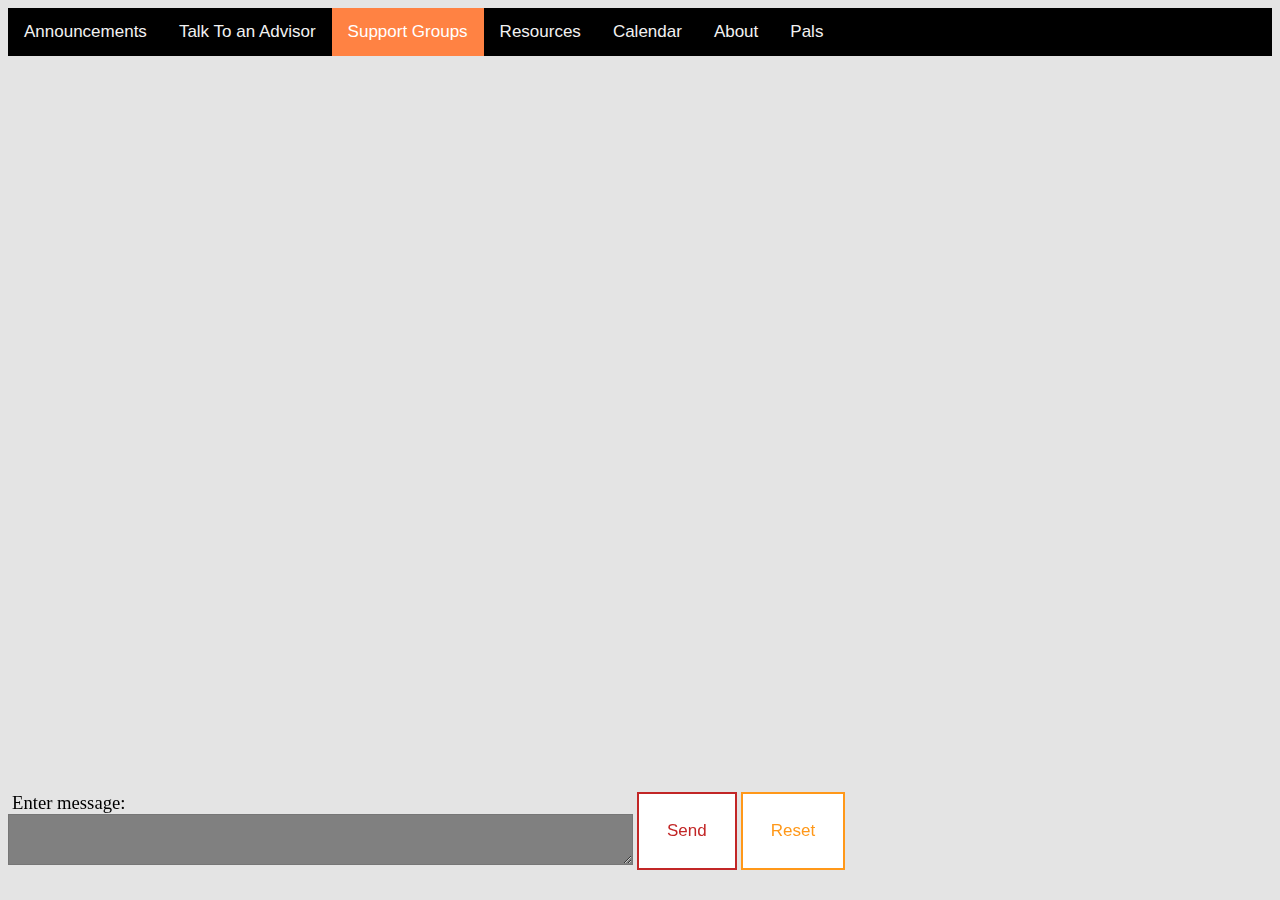
<file: advisor-chat.html>
<!DOCTYPE html>
<html lang="en">
<head>
    <meta charset="UTF-8">
    <title>Title</title>
</head>
<body>
<style>

body {
    background-color: rgb(228, 228, 228);
}

.message {
    background-color: #401fd1;
    border-radius: 5px;
    padding: 15px;
    margin: 10px 0;
    color: black;
  }
  
.user {
    background-color: rgb(194, 38, 38);
}

.reply {
  background-color: rgb(255, 152, 25);
}
  
.message::after {
    content: "";
    clear: both;
    display: table;
}
  
.message img {
    float: left;
    max-width: 60px;
    width: 100%;
    margin-right: 20px;
    border-radius: 50%;
}
  
.message img.right {
    float: right;
    margin-left: 20px;
    margin-right:0;
}

.time-right {
    float: right;
    color: rgb(0, 0, 0);
}

.time-left {
    float: left;
    color: rgb(0, 0, 0);
}

.entry {
    float: left;
    font-size: 14pt;
}

.entry textarea {
    background-color: grey;
    padding-left: 4px;
}

.btn {
    border: 2px solid black;
    background-color: white;
    color: black;
    padding: 14px 28px;
    font-size: 17px;
    cursor: pointer;
}

.send {
    border-color: rgb(194, 38, 38);
    color:rgb(194, 38, 38);
    margin-left: 4px;
}

.reset {
    border-color:  rgb(255, 152, 25);
    color: rgb(255, 152, 25);
    margin-left: 4px;
}

.send:hover {
    background-color: rgb(194, 38, 38);
    color: white;
}

.reset:hover {
    background-color: rgb(255, 152, 25);
    color: white;
}

.box {
    display: flex;
    position: fixed;
    bottom: 30px;
}

.entry label {
    padding: 4px;
    color: rgb(0, 0, 0);
}

.topnav {
    background-color: rgb(0, 0, 0);
    overflow: hidden;
}
  
.topnav a {
    float: left;
    color: #f2f2f2;
    font-family: Arial, Helvetica, sans-serif;
    text-align: center;
    padding: 14px 16px;
    text-decoration: none;
    font-size: 17px;
}

.topnav a:hover {
    background-color: #ddd;
    color: black;
}
  
.topnav a.active {
    background-color: #ff8243;
    color: white;
}

</style>

<div class="topnav">
    <a href="mainpage.html">Announcements</a>
    <a href="advisors.html">Talk To an Advisor</a>
    <a class="active" href="community.html">Support Groups</a>
    <a href="contact.html">Resources</a>
    <a href="events.html">Calendar</a>
    <a href="about.html">About</a>
    <a href="pals.html">Pals</a>
  </div>

<div id="msg1" class="message user" style="display:none">
    <img src="./images/student.jpg" alt="Avatar" class="right">
    <p>Hi, I've been feeling really down lately and could really use someone to talk to</p>
    <span class="time-right">7:58</span>
</div>
      
<div id="msg2" class="message reply" style="display:none">
    <img src="./images/adv.jpg" alt="Avatar">
    <p>Absolutely, what's been on your mind lately?</p>
    <span class="time-left">7:59</span>
</div>

<div id="msg3" class="message user" style="display:none">
    <img src="./images/student.jpg" alt="Avatar" class="right">
    <p>School has just been really overwhelming lately</p>
    <span class="time-left">8:00</span>
</div>

<div id="msg4" class="message user" style="display:none">
    <img src="./images/student.jpg" alt="Avatar" class="right">
    <p>I'm not really getting along with my friends either</p>
    <span class="time-left">8:00</span>
</div>

<div id="msg5" class="message reply" style="display:none">
    <img src="./images/adv.jpg" alt="Avatar">
    <p>University is pretty hard some times. Whatever you wanna say, I'm here to listen</p>
    <span class="time-right">8:01</span>
</div>

<div id="msg6" class="message user" style="display:none">
    <img src="./images/student.jpg" alt="Avatar" class="right">
    <p>Thank you</p>
    <span class="time-left">8:01</span>
</div>
      
<div class="box">

<form class="entry">
    <label for="entry">Enter message:</label><br>
    <textarea name="entry_form" cols="75" rows="3" draggable="false"></textarea>
</form>

<input id="click" type="button" class="btn send" value="Send" onclick="showMsg();"></input> 
<input id="click" type="button" class="btn reset" value="Reset" onclick="resetMsg();"></input> 

</div>

<script>
    var what = 0;

    function resetMsg() {
        var tracker = 0;
        while (tracker <= 5) {
            switch(tracker) {
            case 0: 
                var gondola = "msg1"
            break;

            case 1: 
                var gondola = "msg2"
            break;

            case 2: 
                var gondola = "msg3"
            break;

            case 3: 
                var gondola = "msg4"
            break;

            case 4: 
                var gondola = "msg5"
            break;

            case 5:
                var gondola = "msg6"
            break;
            }
            var y = document.getElementById(gondola);
            y.style.display = "none";
            what = 0;
            tracker++;
        } 
        
    }

    function showMsg() {
        switch(what) {
            case 0: 
                var mess = "msg1"
            break;

            case 1: 
                var mess = "msg2"
            break;

            case 2: 
                var mess = "msg3"
            break;

            case 3: 
                var mess = "msg4"
            break;

            case 4: 
                var mess = "msg5"
            break;

            case 5:
                var mess = "msg6"
            break;
        }
        var x = document.getElementById(mess);
        if (x.style.display === "none") {
            x.style.display = "block";
        } else {
            x.style.display = "none";
            alert(AHHHH);
        }
        if (what < 6) {
            what += 1;
        }
    }

</script>

</body>
</html>
</file>
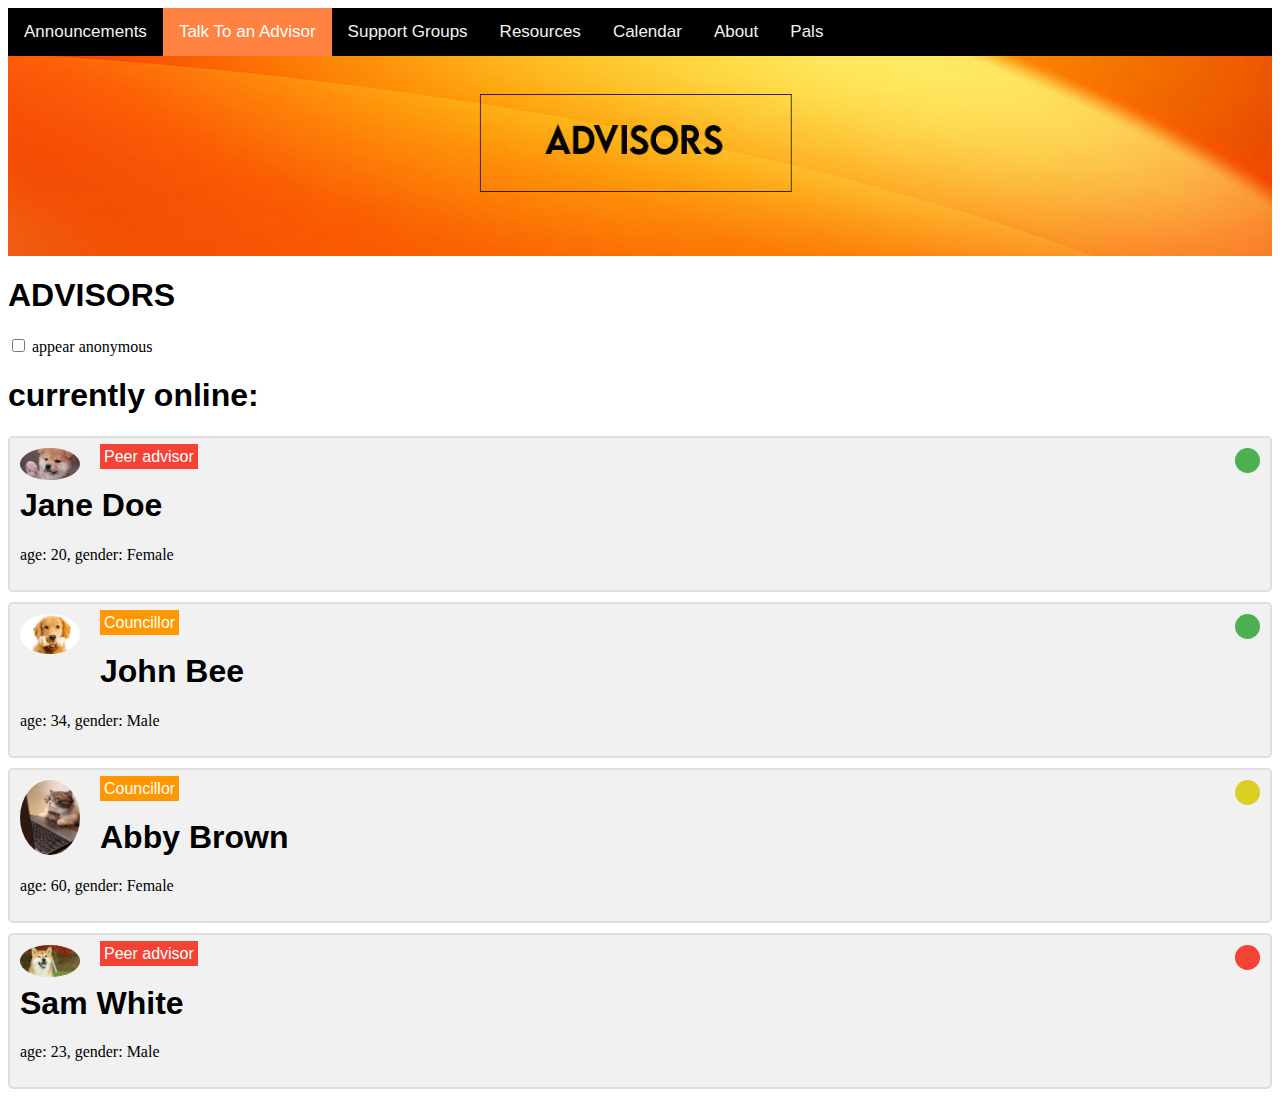
<file: advisors.html>
<!DOCTYPE html>
<html>
<head>
<meta name="viewport" content="width=device-width, initial-scale=1">
<style>
body {
    min-width: 630px;
}

.container {
  border: 2px solid #dedede;
  background-color: #f1f1f1;
  border-radius: 5px;
  padding: 10px;
  margin: 10px 0;
}

.container::after {
  content: "";
  clear: both;
  display: table;
}

.container img {
  float: left;
  max-width: 60px;
  width: 100%;
  margin-right: 20px;
  border-radius: 50%;
}

.time-left {
  float: left;
  color: #999;
}
.label {
  color: white;
  padding: 4px;
  font-family: Arial;
}

.dot {
  float: right;
  height: 25px;
  width: 25px;
  background-color: #abc;
  border-radius: 50%;
  display: inline-block;
}
a:link {
  color: black;
  background-color: transparent;
  text-decoration: none;
}
.peer {background-color: #f44336;} /*red */
.beback {background-color: rgb(219, 207, 35);} /* Yellow */
.councillor {background-color: #ff9800;} /* Orange */
.inchat {background-color: #f44336;} /* Red */ 
.available {background-color: #4CAF50;} /* Green */

/* Banner */
#banner {
    width: 100%;
    height: 200px;
}

</style>
<style>
h1 {
    display: block;
    font-size: 2em;
    font-family: Arial, Helvetica, sans-serif;
    color: #000000;
    margin-top: 0.67em;
    margin-bottom: 0.67em;
    margin-left: 0;
    margin-right: 0;
    font-weight: bold;
  }

h2 {
    display: block;
    font-size: 2em;
    font-family: Arial, Helvetica, sans-serif;
    color: #000000;
    margin-top: 0.67em;
    margin-bottom: 0.67em;
    margin-left: 0;
    margin-right: 0;
    font-weight: bold;
  }

  h3 {
    display: block;
    font-size: 2em;
    font-family: Arial, Helvetica, sans-serif;
    color: #000000;
    margin-top: 0.67em;
    margin-bottom: 0.67em;
    margin-left: 0;
    margin-right: 0;
    font-weight: bold;
  }


  .topnav {
    background-color: rgb(0, 0, 0);
    overflow: hidden;
  }
  
  /* Style the links inside the navigation bar */
  .topnav a {
    float: left;
    color: #f2f2f2;
    font-family: Arial, Helvetica, sans-serif;
    text-align: center;
    padding: 14px 16px;
    text-decoration: none;
    font-size: 17px;
  }
  
  /* Change the color of links on hover */
  .topnav a:hover {
    background-color: #ddd;
    color: black;
  }
  
  /* Add a color to the active/current link */
  .topnav a.active {
    background-color: #ff8243;
    color: white;
  }
</style>
</head>
<body>

    <div class="topnav">
        <a href="mainpage.html">
            Announcements</a>
        <a class="active" href="advisors.html">
            Talk To an Advisor</a>
        <a href="community.html">
            Support Groups</a>
        <a href="contact.html">
            Resources</a>
        <a href="events.html">
            Calendar</a>
        <a href="about.html">
            About</a>
        <a href="virtualfriends.html">
            Pals</a>

      </div>

      <div id="banner">
        <img src="./advisors.jpg" width="100%" height="100%"  >
    </div>
<h2>ADVISORS</h2>
<input type="checkbox" size=50px> appear anonymous
<h3>currently online:</h3>


<a href="advisor-chat.html"><div class="container">
  <img src = "Mini-Shiba.jpg" alt="Avatar" style="width:100%;">
  <span class="label peer">Peer advisor</span>
  <span class="dot available"></span>
  <h3 id = "demo">Jane Doe</h3>
  <p>age: 20, gender: Female</p>
</div></a>

<a href="advisor-chat.html"><div class="container">
  <img src="doggowithbone.jpeg" alt="Avatar" style="width:100%;">
   <span class="label councillor">Councillor</span>
    <span class="dot available"></span>
  <h3>John Bee</h3>
  <p>age: 34, gender: Male</p>
</div></a>

<a href="#Unavailable"><div class="container">
  <img src="download.png" alt="Avatar" style="width:100%;">
 <span class="label councillor">Councillor</span>
    <span class="dot beback"></span>
  <h3>Abby Brown</h3>
  <p>age: 60, gender: Female</p>
</div></a>

<a href="#Unavailable"><div class="container">
  <img src="shiba-inu.jpg" alt="Avatar" style="width:100%;">
  <span class="label peer">Peer advisor</span>
    <span class="dot inchat"></span>
  <h3>Sam White</h3>
  <p>age: 23, gender: Male</p>
</div></body></a>

</body>
</html>
</file>
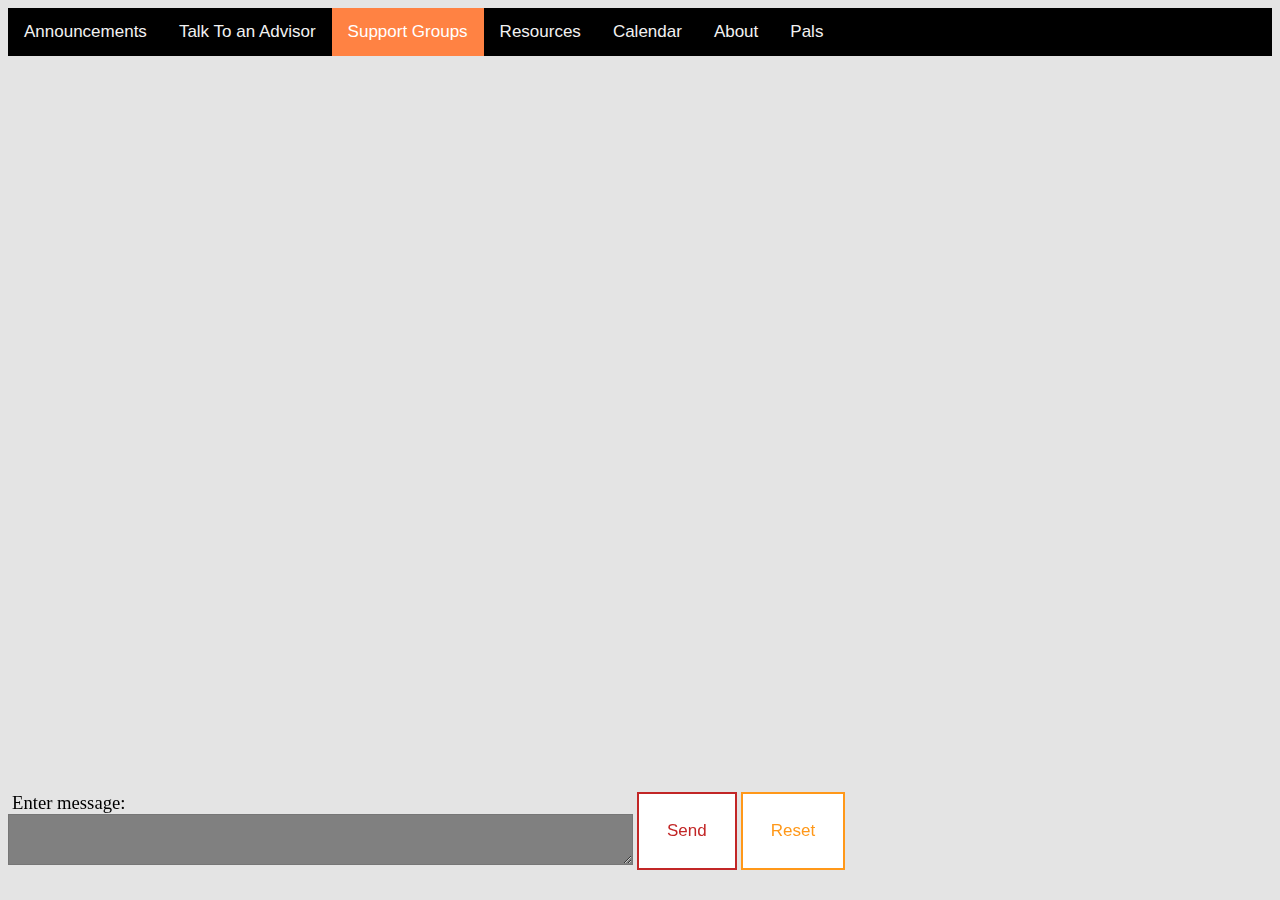
<file: chat.html>
<!DOCTYPE html>
<html lang="en">
<head>
    <meta charset="UTF-8">
    <title>Title</title>
</head>
<body>
<style>

body {
    background-color: rgb(228, 228, 228);
}

.message {
    background-color: #401fd1;
    border-radius: 5px;
    padding: 15px;
    margin: 10px 0;
    color: black;
  }
  
.user {
    background-color: rgb(194, 38, 38);
}

.reply {
  background-color: rgb(255, 152, 25);
}
  
.message::after {
    content: "";
    clear: both;
    display: table;
}
  
.message img {
    float: left;
    max-width: 60px;
    width: 100%;
    margin-right: 20px;
    border-radius: 50%;
}
  
.message img.right {
    float: right;
    margin-left: 20px;
    margin-right:0;
}

.time-right {
    float: right;
    color: rgb(0, 0, 0);
}

.time-left {
    float: left;
    color: rgb(0, 0, 0);
}

.entry {
    float: left;
    font-size: 14pt;
}

.entry textarea {
    background-color: grey;
    padding-left: 4px;
}

.btn {
    border: 2px solid black;
    background-color: white;
    color: black;
    padding: 14px 28px;
    font-size: 17px;
    cursor: pointer;
}

.send {
    border-color: rgb(194, 38, 38);
    color:rgb(194, 38, 38);
    margin-left: 4px;
}

.reset {
    border-color:  rgb(255, 152, 25);
    color: rgb(255, 152, 25);
    margin-left: 4px;
}

.send:hover {
    background-color: rgb(194, 38, 38);
    color: white;
}

.reset:hover {
    background-color: rgb(255, 152, 25);
    color: white;
}

.box {
    display: flex;
    position: fixed;
    bottom: 30px;
}

.entry label {
    padding: 4px;
    color: rgb(0, 0, 0);
}

.topnav {
    background-color: rgb(0, 0, 0);
    overflow: hidden;
}
  
.topnav a {
    float: left;
    color: #f2f2f2;
    font-family: Arial, Helvetica, sans-serif;
    text-align: center;
    padding: 14px 16px;
    text-decoration: none;
    font-size: 17px;
}

.topnav a:hover {
    background-color: #ddd;
    color: black;
}
  
.topnav a.active {
    background-color: #ff8243;
    color: white;
}

</style>

<div class="topnav">
    <a href="mainpage.html">
        Announcements</a>
    <a href="advisors.html">
        Talk To an Advisor</a>
    <a class="active" href="community.html">
        Support Groups</a>
    <a href="contact.html">
        Resources</a>
    <a href="events.html">
        Calendar</a>
    <a href="about.html">
        About</a>
    <a href="pals.html">
        Pals</a>

  </div>

<div id="msg1" class="message reply" style="display:none">
    <img src="./images/gondola.png" alt="Avatar">
    <p>Hello friend</p>
    <span class="time-right">1:15</span>
</div>
      
<div id="msg2" class="message user" style="display:none">
    <img src="./images/walk.gif" alt="Avatar" class="right">
    <p>Hey, who is this?</p>
    <span class="time-left">1:16</span>
</div>

<div id="msg3" class="message reply" style="display:none">
    <img src="./images/gondola.png" alt="Avatar">
    <p>Oh, this is just sample text</p>
    <span class="time-right">1:16</span>
</div>

<div id="msg4" class="message reply" style="display:none">
    <img src="./images/gondola.png" alt="Avatar">
    <p>The real version would have proper messaging of course</p>
    <span class="time-right">1:17</span>
</div>

<div id="msg5" class="message" style="display:none">
    <img src="./images/sit.jpg" alt="Avatar">
    <p>With different users and everything</p>
    <span class="time-right">1:18</span>
</div>

<div id="msg6" class="message user" style="display:none">
    <img src="./images/walk.gif" alt="Avatar" class="right">
    <p>Oh, okay. Thanks!</p>
    <span class="time-left">1:19</span>
</div>
      
<div class="box">

<form class="entry">
    <label for="entry">Enter message:</label><br>
    <textarea name="entry_form" cols="75" rows="3" draggable="false"></textarea>
</form>

<input id="click" type="button" class="btn send" value="Send" onclick="showMsg();"></input> 
<input id="click" type="button" class="btn reset" value="Reset" onclick="resetMsg();"></input> 

</div>

<script>
    var what = 0;

    function resetMsg() {
        var tracker = 0;
        while (tracker <= 5) {
            switch(tracker) {
            case 0: 
                var gondola = "msg1"
            break;

            case 1: 
                var gondola = "msg2"
            break;

            case 2: 
                var gondola = "msg3"
            break;

            case 3: 
                var gondola = "msg4"
            break;

            case 4: 
                var gondola = "msg5"
            break;

            case 5:
                var gondola = "msg6"
            break;
            }
            var y = document.getElementById(gondola);
            y.style.display = "none";
            what = 0;
            tracker++;
        } 
        
    }

    function showMsg() {
        switch(what) {
            case 0: 
                var mess = "msg1"
            break;

            case 1: 
                var mess = "msg2"
            break;

            case 2: 
                var mess = "msg3"
            break;

            case 3: 
                var mess = "msg4"
            break;

            case 4: 
                var mess = "msg5"
            break;

            case 5:
                var mess = "msg6"
            break;
        }
        var x = document.getElementById(mess);
        if (x.style.display === "none") {
            x.style.display = "block";
        } else {
            x.style.display = "none";
            alert(AHHHH);
        }
        if (what < 6) {
            what += 1;
        }
    }

</script>

</body>
</html>
</file>
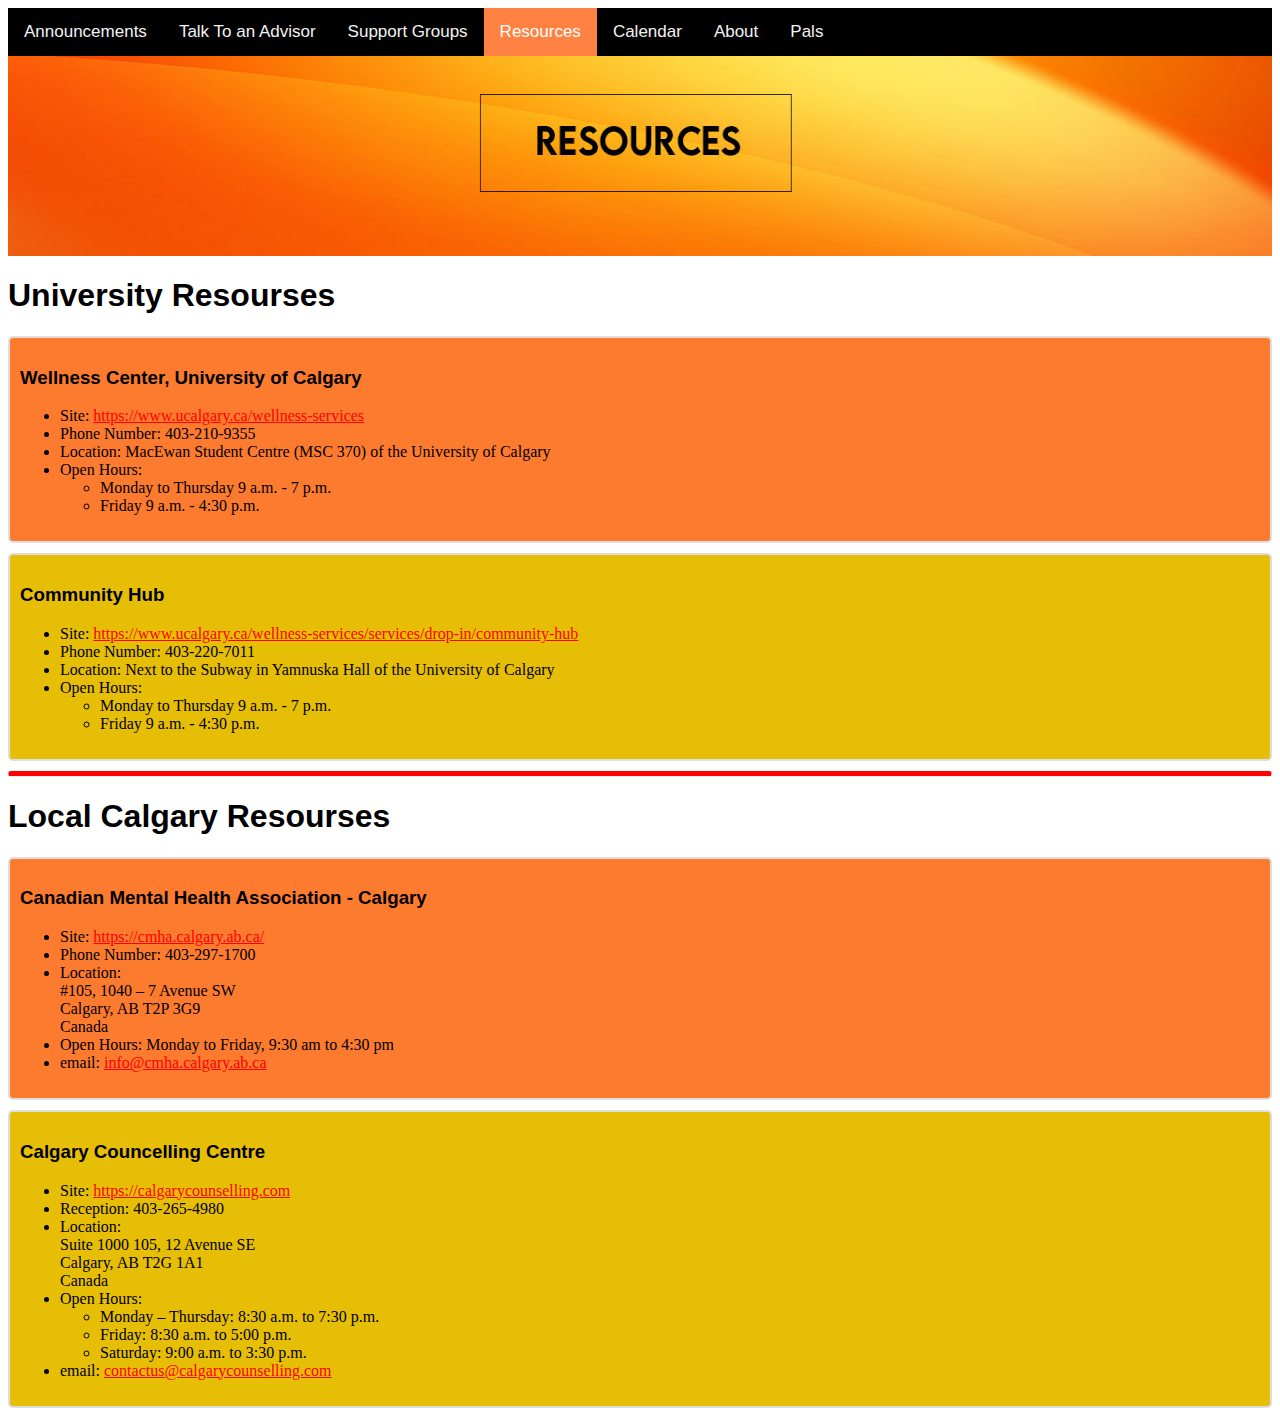
<file: contact.html>
<!DOCTYPE html>
<html>
<meta charset="utf-8" />
<meta name="viewport" content="width=device-width, initial-scale=1, user-scalable=no" />
<meta name="description" content="" />
<meta name="keywords" content="" />
<link rel="stylesheet" type= "text/css" href="stylemain.css">
<html>
<head>
<title>SMHSC</title>
</head>
<body>
    <style>
    hr.rounded {
      border-top: 5px solid red;
      border-radius: 5px;
    }
    .container {
      border: 2px solid #dedede;
      background-color: #fd7b2f;
      border-radius: 5px;
      padding: 10px;
      margin: 10px 0;
    }
    .lighter {
      border: 2px solid #dedede;
      background-color: #e7be06;
      border-radius: 5px;
      padding: 10px;
      margin: 10px 0;
    }
    </style>
    
        <div class="topnav">
            <a  href="mainpage.html">
                Announcements</a>
            <a href="advisors.html">
                Talk To an Advisor</a>
            <a href="community.html">
                Support Groups</a>
            <a class="active" href="contact.html">
                Resources</a>
            <a href="events.html">
                Calendar</a>
            <a href="about.html">
                About</a>
            <a href="pals.html">
                Pals</a>
    
          </div>
    
    
        <div id="banner">
            <img src="./resources.jpg" width="100%" height="100%"  >
        </div>
        
     
    
    
        <div id= "center">
             
    
            <h2>University Resourses</h2>
    
            <div class="container">
                <h3>Wellness Center, University of Calgary</h3>
                <ul>
                    <li>Site: <a href="https://www.ucalgary.ca/wellness-services">
                        https://www.ucalgary.ca/wellness-services</a></li>
                    <li>Phone Number: 403-210-9355</li> 
                    <li>Location: MacEwan Student Centre (MSC 370) of the University of Calgary</li>
                    <li>Open Hours:</li>  
                        <ul>
                            <li>Monday to Thursday 9 a.m. - 7 p.m. </li>
                            <li>Friday 9 a.m. - 4:30 p.m.</li>
                        </ul>
                </ul>
            </div>
            <div class="container lighter">
            <h3>Community Hub</h3>
            <ul>
                <li>Site: <a href="https://www.ucalgary.ca/wellness-services/services/drop-in/community-hub">
                    https://www.ucalgary.ca/wellness-services/services/drop-in/community-hub</a></li>
                <li>Phone Number: 403-220-7011</li> 
                <li>Location: Next to the Subway in Yamnuska Hall of the University of Calgary</li>
                <li>Open Hours:</li>  
                    <ul>
                        <li>Monday to Thursday 9 a.m. - 7 p.m. </li>
                        <li>Friday 9 a.m. - 4:30 p.m.</li>
                    </ul>
            </ul></div>
            <hr class="rounded">
            <h2>Local Calgary Resourses</h2>
            <div class="container">
            <h3>Canadian Mental Health Association - Calgary</h3>
            <ul>
                <li>Site: <a href="https://cmha.calgary.ab.ca/">
                    https://cmha.calgary.ab.ca/</a></li>
                <li>Phone Number: 403-297-1700</li> 
                <li>Location: <br>#105, 1040 – 7 Avenue SW<br>
                    Calgary, AB T2P 3G9<br>
                    Canada</li>
                <li>Open Hours: Monday to Friday, 9:30 am to 4:30 pm
                <li>email: <a href="info@cmha.calgary.ab.ca"> info@cmha.calgary.ab.ca</a></li>
            </ul></div>
            <div class="container lighter">
            <h3>Calgary Councelling Centre</h3>
            <ul>
                <li>Site: <a href="https://calgarycounselling.com">
                    https://calgarycounselling.com</a></li>
                <li>Reception: 403-265-4980</li> 
                <li>Location: <br>Suite 1000 105, 12 Avenue SE<br>
                    Calgary, AB T2G 1A1<br>
                    Canada</li>
                <li>Open Hours:</li>
                <ul>
                    <li>Monday – Thursday: 8:30 a.m. to 7:30 p.m.</li>
                    <li>Friday: 8:30 a.m. to 5:00 p.m.</li>
                    <li>Saturday: 9:00 a.m. to 3:30 p.m.</li>
                </ul> 
                <li>email: <a href="contactus@calgarycounselling.com"> contactus@calgarycounselling.com</a></li>
            </ul></div>
    
    
    
    
        </div>
            
    
    
    
    
    </body>
    
    </html
</file>
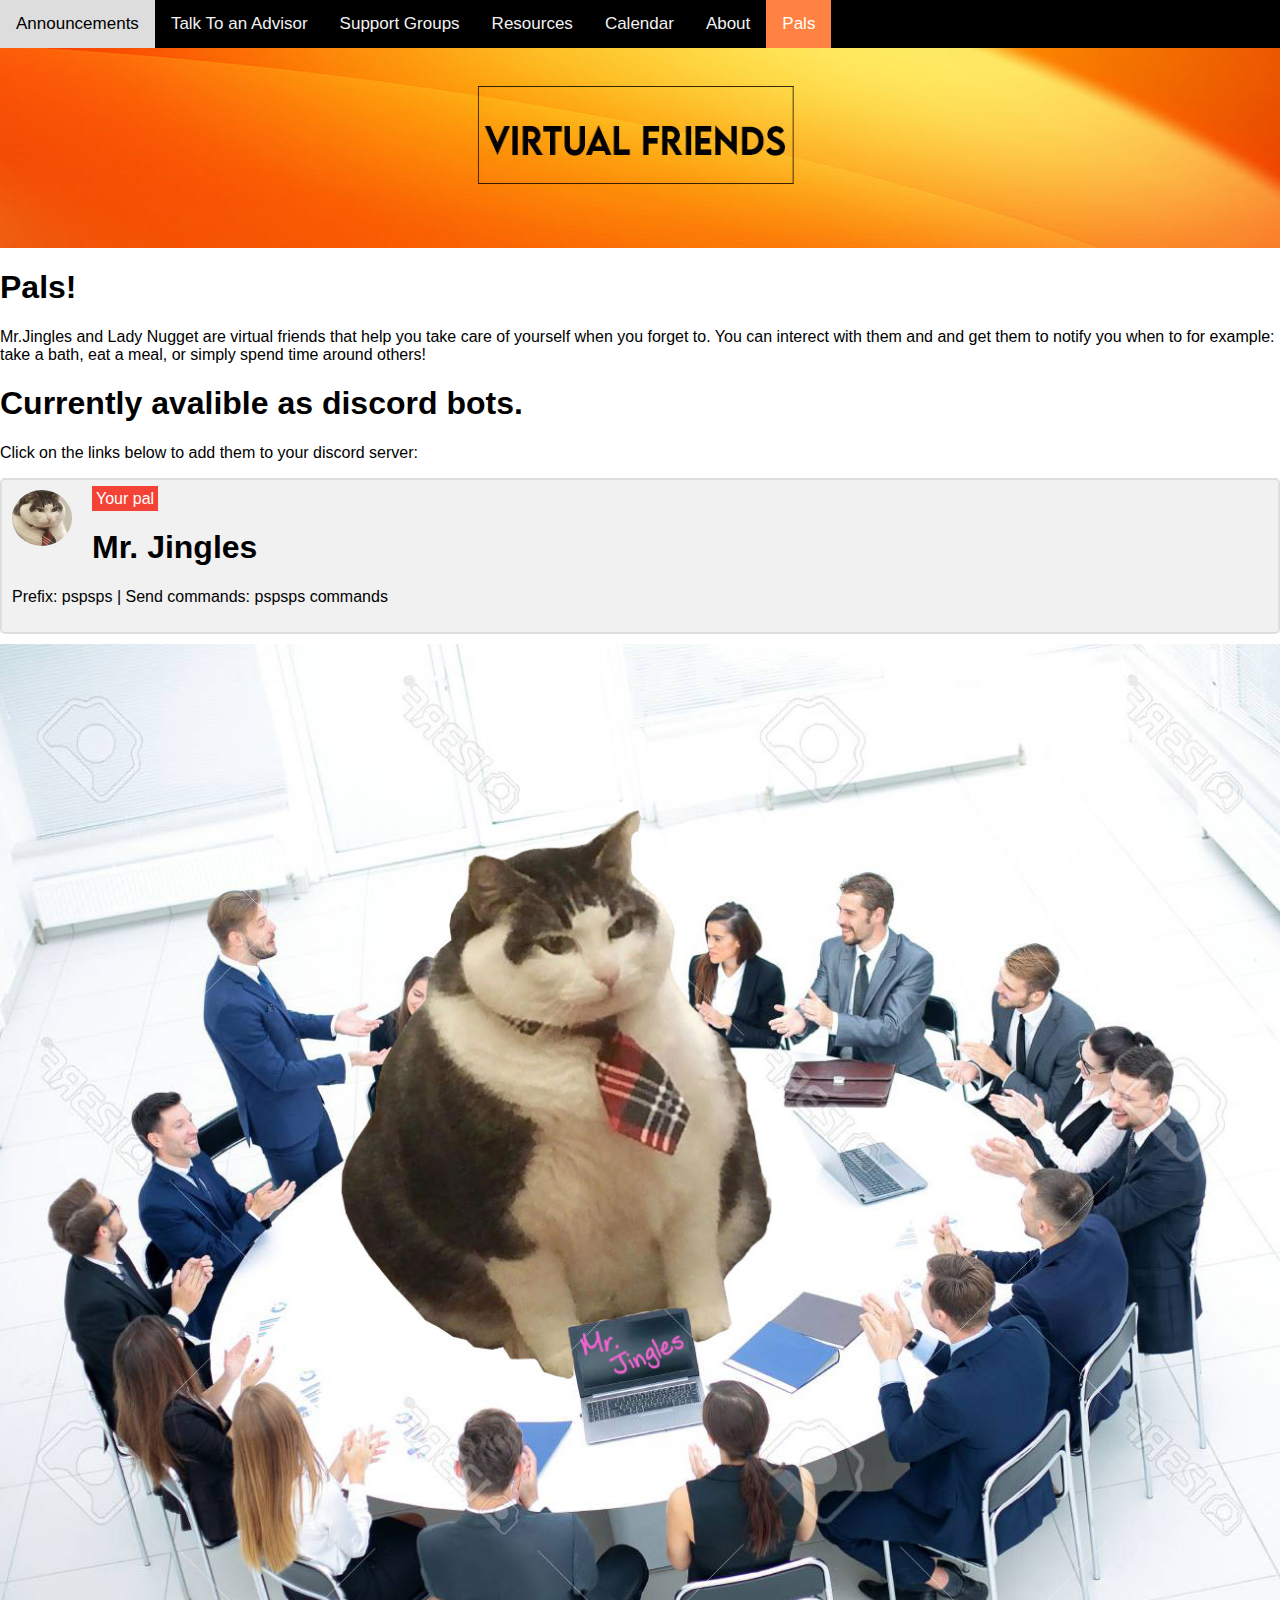
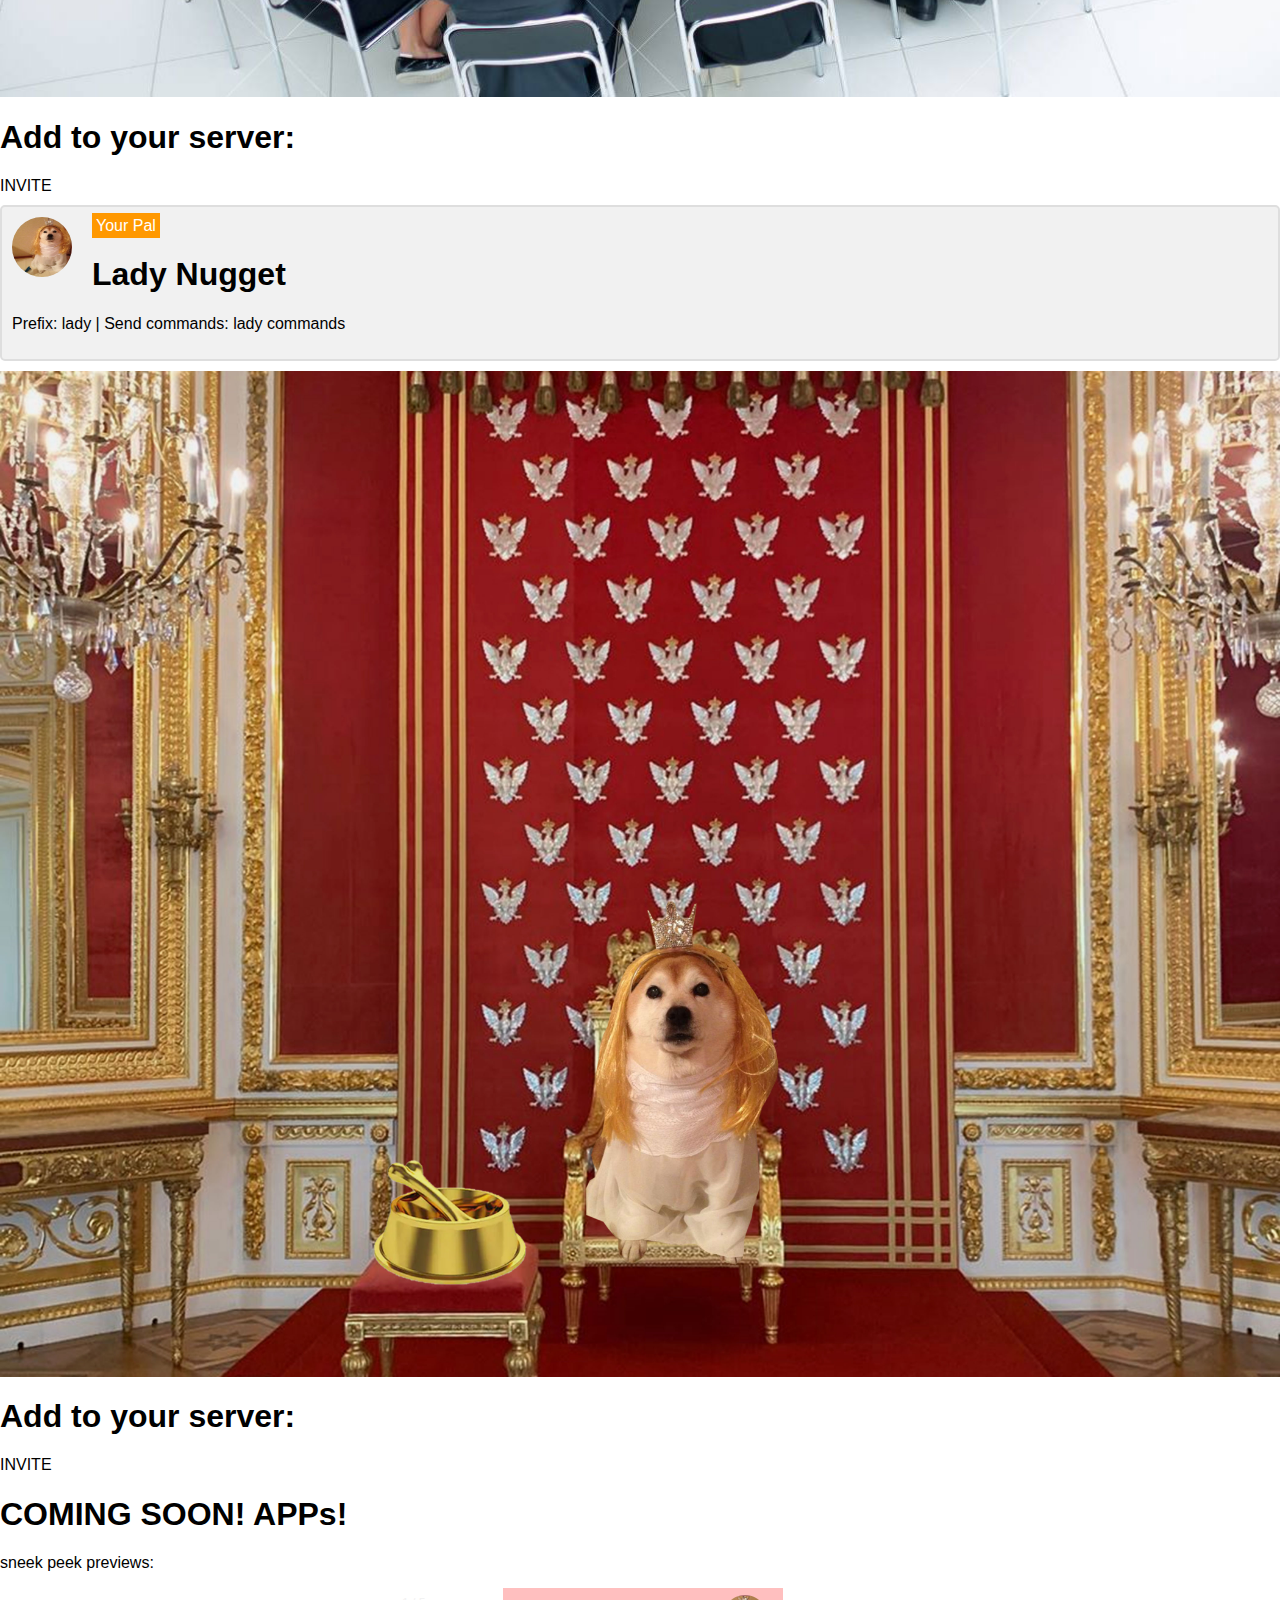
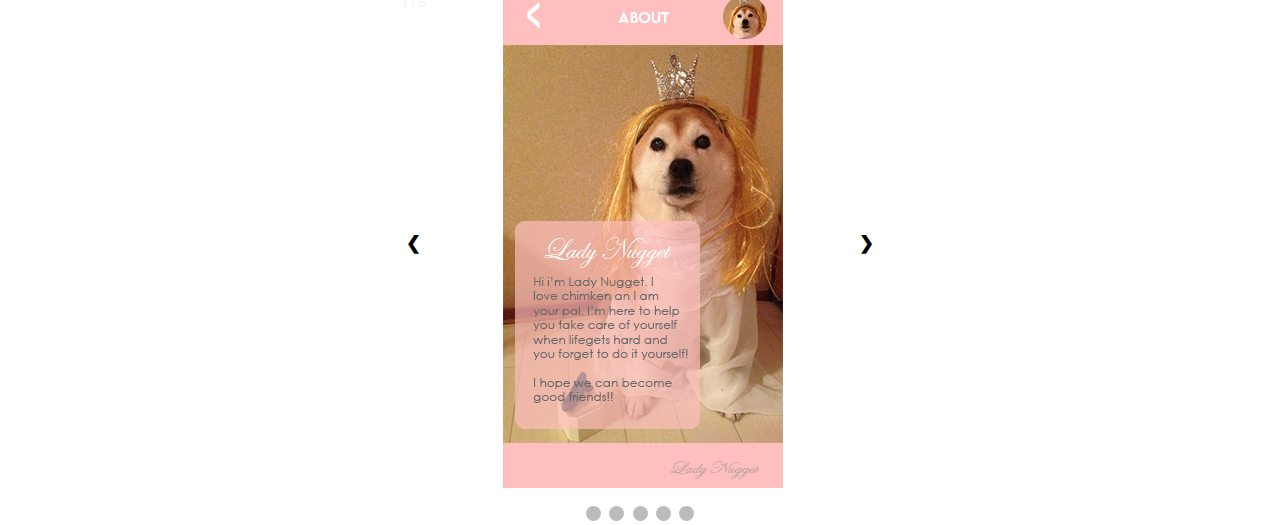
<file: pals.html>
<!DOCTYPE html>
<html>
<head>
<meta name="viewport" content="width=device-width, initial-scale=1">
<style>
body {
    min-width: 630px;
}

.container {
  border: 2px solid #dedede;
  background-color: #f1f1f1;
  border-radius: 5px;
  padding: 10px;
  margin: 10px 0;
}

.container::after {
  content: "";
  clear: both;
  display: table;
}

.container img {
  float: left;
  max-width: 60px;
  max-height: 60px;
  width: 100%;
  margin-right: 20px;
  border-radius: 50%;
}

.time-left {
  float: left;
  color: #999;
}
.label {
  color: white;
  padding: 4px;
  font-family: Arial;
}


a:link {
  color: black;
  background-color: transparent;
  text-decoration: none;
}
.peer {background-color: #f44336;} /*red */
.beback {background-color: #2196F3;} /* Blue */
.councillor {background-color: #ff9800;} /* Orange */
.inchat {background-color: #f44336;} /* Red */ 
.available {background-color: #4CAF50;} /* Green */

/* Banner */
#banner {
    width: 100%;
    height: 200px;
}

</style>
<style>
h1 {
    display: block;
    font-size: 2em;
    font-family: Arial, Helvetica, sans-serif;
    color: #000000;
    margin-top: 0.67em;
    margin-bottom: 0.67em;
    margin-left: 0;
    margin-right: 0;
    font-weight: bold;
  }

h2 {
    display: block;
    font-size: 2em;
    font-family: Arial, Helvetica, sans-serif;
    color: #000000;
    margin-top: 0.67em;
    margin-bottom: 0.67em;
    margin-left: 0;
    margin-right: 0;
    font-weight: bold;
  }

  h3 {
    display: block;
    font-size: 2em;
    font-family: Arial, Helvetica, sans-serif;
    color: #000000;
    margin-top: 0.67em;
    margin-bottom: 0.67em;
    margin-left: 0;
    margin-right: 0;
    font-weight: bold;
  }


  .topnav {
    background-color: rgb(0, 0, 0);
    overflow: hidden;
  }
  
  /* Style the links inside the navigation bar */
  .topnav a {
    float: left;
    color: #f2f2f2;
    font-family: Arial, Helvetica, sans-serif;
    text-align: center;
    padding: 14px 16px;
    text-decoration: none;
    font-size: 17px;
  }
  
  /* Change the color of links on hover */
  .topnav a:hover {
    background-color: #ddd;
    color: black;
  }
  
  /* Add a color to the active/current link */
  .topnav a.active {
    background-color: #ff8243;
    color: white;
  }
</style>
<style>
  * {box-sizing: border-box}
  body {font-family: Verdana, sans-serif; margin:0}
  .mySlides {display: none}
  img {vertical-align: middle;}
  
  /* Slideshow container */
  .slideshow-container {
    max-width: 500px;
    position: relative;
    margin: auto;
  }
  
  /* Next & previous buttons */
  .prev, .next {
    cursor: pointer;
    position: absolute;
    top: 50%;
    width: auto;
    padding: 16px;
    margin-top: -22px;
    color: black;
    font-weight: bold;
    font-size: 18px;
    transition: 0.6s ease;
    border-radius: 0 3px 3px 0;
    user-select: none;
  }
  
  /* Position the "next button" to the right */
  .next {
    right: 0;
    border-radius: 3px 0 0 3px;
  }
  
  /* On hover, add a black background color with a little bit see-through */
  .prev:hover, .next:hover {
    background-color: rgba(0,0,0,0.8);
  }
  
  /* Caption text */
  .text {
    color: #292626;
    font-size: 15px;
    padding: 8px 12px;
    position: absolute;
    bottom: 8px;
    width: 100%;
    text-align: center;
  }
  
  /* Number text (1/3 etc) */
  .numbertext {
    color: #f2f2f2;
    font-size: 12px;
    padding: 8px 12px;
    position: absolute;
    top: 0;
  }
  
  /* The dots/bullets/indicators */
  .dots {
    cursor: pointer;
    height: 15px;
    width: 15px;
    margin: 0 2px;
    background-color: #bbb;
    border-radius: 50%;
    display: inline-block;
    transition: background-color 0.6s ease;
  }
  
  .active, .dots:hover {
    background-color: #717171;
  }
  
  /* Fading animation */
  .fade {
    -webkit-animation-name: fade;
    -webkit-animation-duration: 1.5s;
    animation-name: fade;
    animation-duration: 1.5s;
  }
  
  @-webkit-keyframes fade {
    from {opacity: .4} 
    to {opacity: 1}
  }
  
  @keyframes fade {
    from {opacity: .4} 
    to {opacity: 1}
  }
  
  /* On smaller screens, decrease text size */
  @media only screen and (max-width: 300px) {
    .prev, .next,.text {font-size: 11px}
  }
  </style>
</head>
<body>

    <div class="topnav">
        <a href="mainpage.html">
            Announcements</a>
        <a href="advisors.html">
            Talk To an Advisor</a>
        <a href="community.html">
            Support Groups</a>
        <a href="contact.html">
            Resources</a>
        <a href="events.html">
            Calendar</a>
        <a href="about.html">
            About</a>
        <a class="active" href="pals.html">
            Pals</a>

      </div>

      <div id="banner">
        <img src="./vf.jpg" width="100%" height="100%"  >
    </div>

<h1>Pals!</h1>

<p>
    Mr.Jingles and Lady Nugget are virtual friends that help you take care of yourself when you forget to.
    You can interect with them and and get them to notify you when to for example: take a bath,
    eat a meal, or simply spend time around others! 
</p>

<h3>Currently avalible as discord bots.</h3>
<p>Click on the links below to add them to your discord server:</p>


<div class="container">
  <img src = "jingles.jpg" alt="Avatar" style="width:100%;">
  <span class="label peer">Your pal</span>
  <span class="dot available"></span>
  <h3 id = "demo">Mr. Jingles</h3> <p>Prefix: pspsps | Send commands: pspsps commands</p>
</div>
<img src = "Mr.Jinglesy.jpg" alt="Avatar" style="width:100%;">
<h1>Add to your server:</h1>
<a href= "https://discordapp.com/oauth2/authorize?&client_id=676201924642471942&scope=bot&permissions=8">
    INVITE</a>
<div class="container">
  <img src="nugget.jpg" alt="Avatar" style="width:100%;">
   <span class="label councillor">Your Pal</span>
    <span class="dot available"></span>
  <h3>Lady Nugget</h3> <p>Prefix: lady | Send commands: lady commands</p>
</div>
<img src = "LadyNuggety.jpg" alt="Avatar" style="width:100%;">
<h1>Add to your server:</h1>
<a href= "https://discordapp.com/oauth2/authorize?&client_id=678521635833249802&scope=bot&permissions=8">
    INVITE</a>

<h1>COMING SOON! APPs!</h1>
<p>sneek peek previews:</p>

<div class="slideshow-container">

  <div class="mySlides fade">
    <div class="numbertext">1 / 5</div>
    <img src="NugAbt.png" style="width:100%">
    
  </div>
  
  <div class="mySlides fade">
    <div class="numbertext">2 / 5</div>
    <img src="NugChat1.png" style="width:100%">
    
  </div>
  
  <div class="mySlides fade">
    <div class="numbertext">3 / 5</div>
    <img src="NugChat2.png" style="width:100%">
    
  </div>

  <div class="mySlides fade">
    <div class="numbertext">4 / 5</div>
    <img src="NugTsk.png" style="width:100%">
    
  </div>

  <div class="mySlides fade">
    <div class="numbertext">5 / 5</div>
    <img src="JinAbt.png" style="width:100%">
    
  </div>
  
  <a class="prev" onclick="plusSlides(-1)">&#10094;</a>
  <a class="next" onclick="plusSlides(1)">&#10095;</a>
  
  </div>
  <br>
  
  <div style="text-align:center">
    <span class="dots" onclick="currentSlide(1)"></span> 
    <span class="dots" onclick="currentSlide(2)"></span> 
    <span class="dots" onclick="currentSlide(3)"></span> 
    <span class="dots" onclick="currentSlide(4)"></span> 
    <span class="dots" onclick="currentSlide(5)"></span> 
  </div>
  
  <script>
  var slideIndex = 1;
  showSlides(slideIndex);
  
  function plusSlides(n) {
    showSlides(slideIndex += n);
  }
  
  function currentSlide(n) {
    showSlides(slideIndex = n);
  }
  
  function showSlides(n) {
    var i;
    var slides = document.getElementsByClassName("mySlides");
    var dots = document.getElementsByClassName("dot");
    if (n > slides.length) {slideIndex = 1}    
    if (n < 1) {slideIndex = slides.length}
    for (i = 0; i < slides.length; i++) {
        slides[i].style.display = "none";  
    }
    for (i = 0; i < dots.length; i++) {
        dots[i].className = dots[i].className.replace(" active", "");
    }
    slides[slideIndex-1].style.display = "block";  
    dots[slideIndex-1].className += " active";
  }
  </script>



</body>
</html>
</file>
<file: stylemain.css>
body {
    min-width: 630px;
}

/*Header*/
#header, #footer {
    font-size: large;
    padding: 0.3em;
    background: #000000;
}
/* Banner */
#banner {
    width: 100%;
    height: 200px;
}
/*main description*/
#mainDesc{
    padding: 10px 10px;
	width: 100%;
}
#container {
    padding-left: 0px;
    padding-right: 0px;
}

#container .column {
    position: relative;
    float: left;
}

#center {
    width: 100%;
    border: 0px solid #000000;
}

h1 {
    display: block;
    font-size: 2em;
    font-family: Arial, Helvetica, sans-serif;
    color: #ffffff;
    margin-top: 0.67em;
    margin-bottom: 0.67em;
    margin-left: 0;
    margin-right: 0;
    font-weight: bold;
  }

h2 {
    display: block;
    font-size: 2em;
    font-family: Arial, Helvetica, sans-serif;
    color: #000000;
    margin-top: 0.67em;
    margin-bottom: 0.67em;
    margin-left: 0;
    margin-right: 0;
    font-weight: bold;
  }

h3 {
    font-family: Arial, Helvetica, sans-serif;
}
p {
    font-family: Arial, Helvetica, sans-serif;
}

/* unvisited link */
a:link {
    color: red;
  }
  
  /* mouse over link */
  a:hover {
    color: hotpink;
  }

  a:active{
    color: white;
  }

  a:visited{
    color:white;
  }
  
  

  /* Add a black background color to the top navigation */
.topnav {
    background-color: rgb(0, 0, 0);
    overflow: hidden;
  }
  
  /* Style the links inside the navigation bar */
  .topnav a {
    float: left;
    color: #f2f2f2;
    font-family: Arial, Helvetica, sans-serif;
    text-align: center;
    padding: 14px 16px;
    text-decoration: none;
    font-size: 17px;
  }
  
  /* Change the color of links on hover */
  .topnav a:hover {
    background-color: #ddd;
    color: black;
  }
  
  /* Add a color to the active/current link */
  .topnav a.active {
    background-color: #ff8243;
    color: white;
  }
</file>
